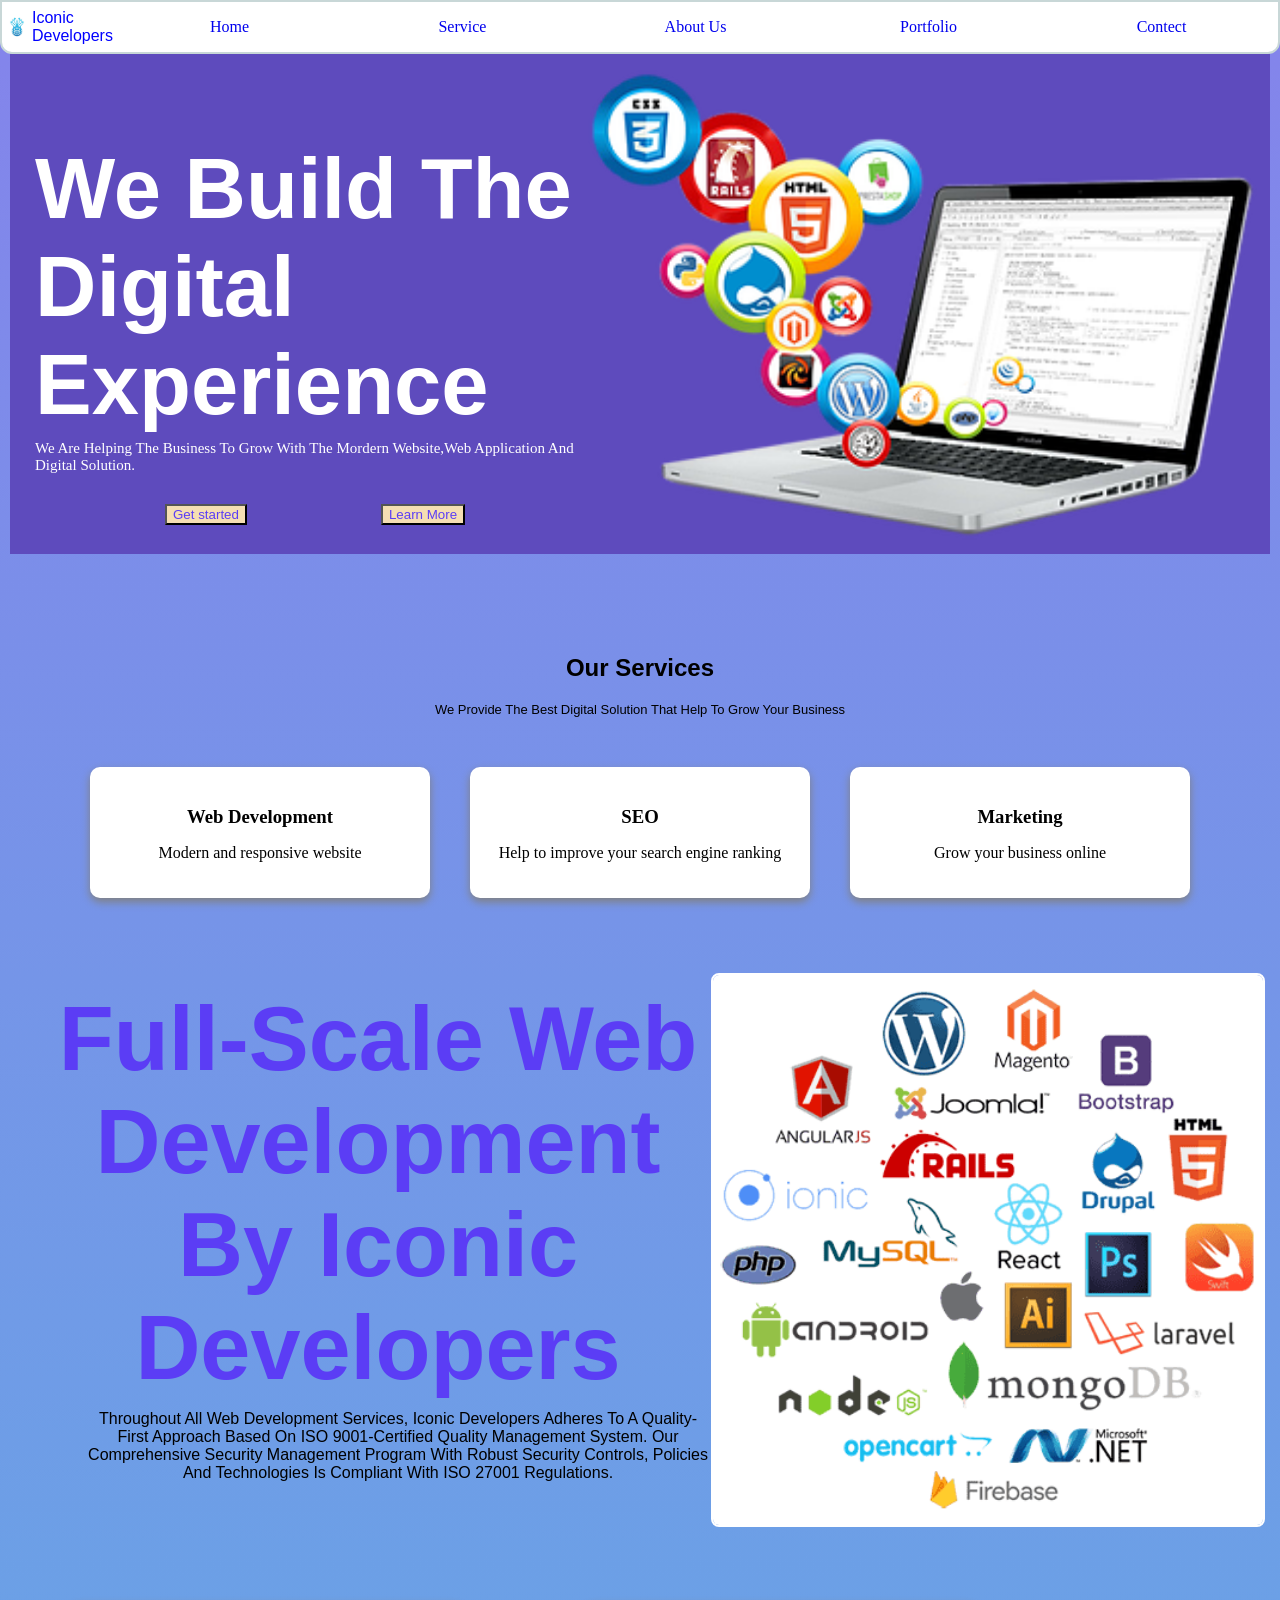
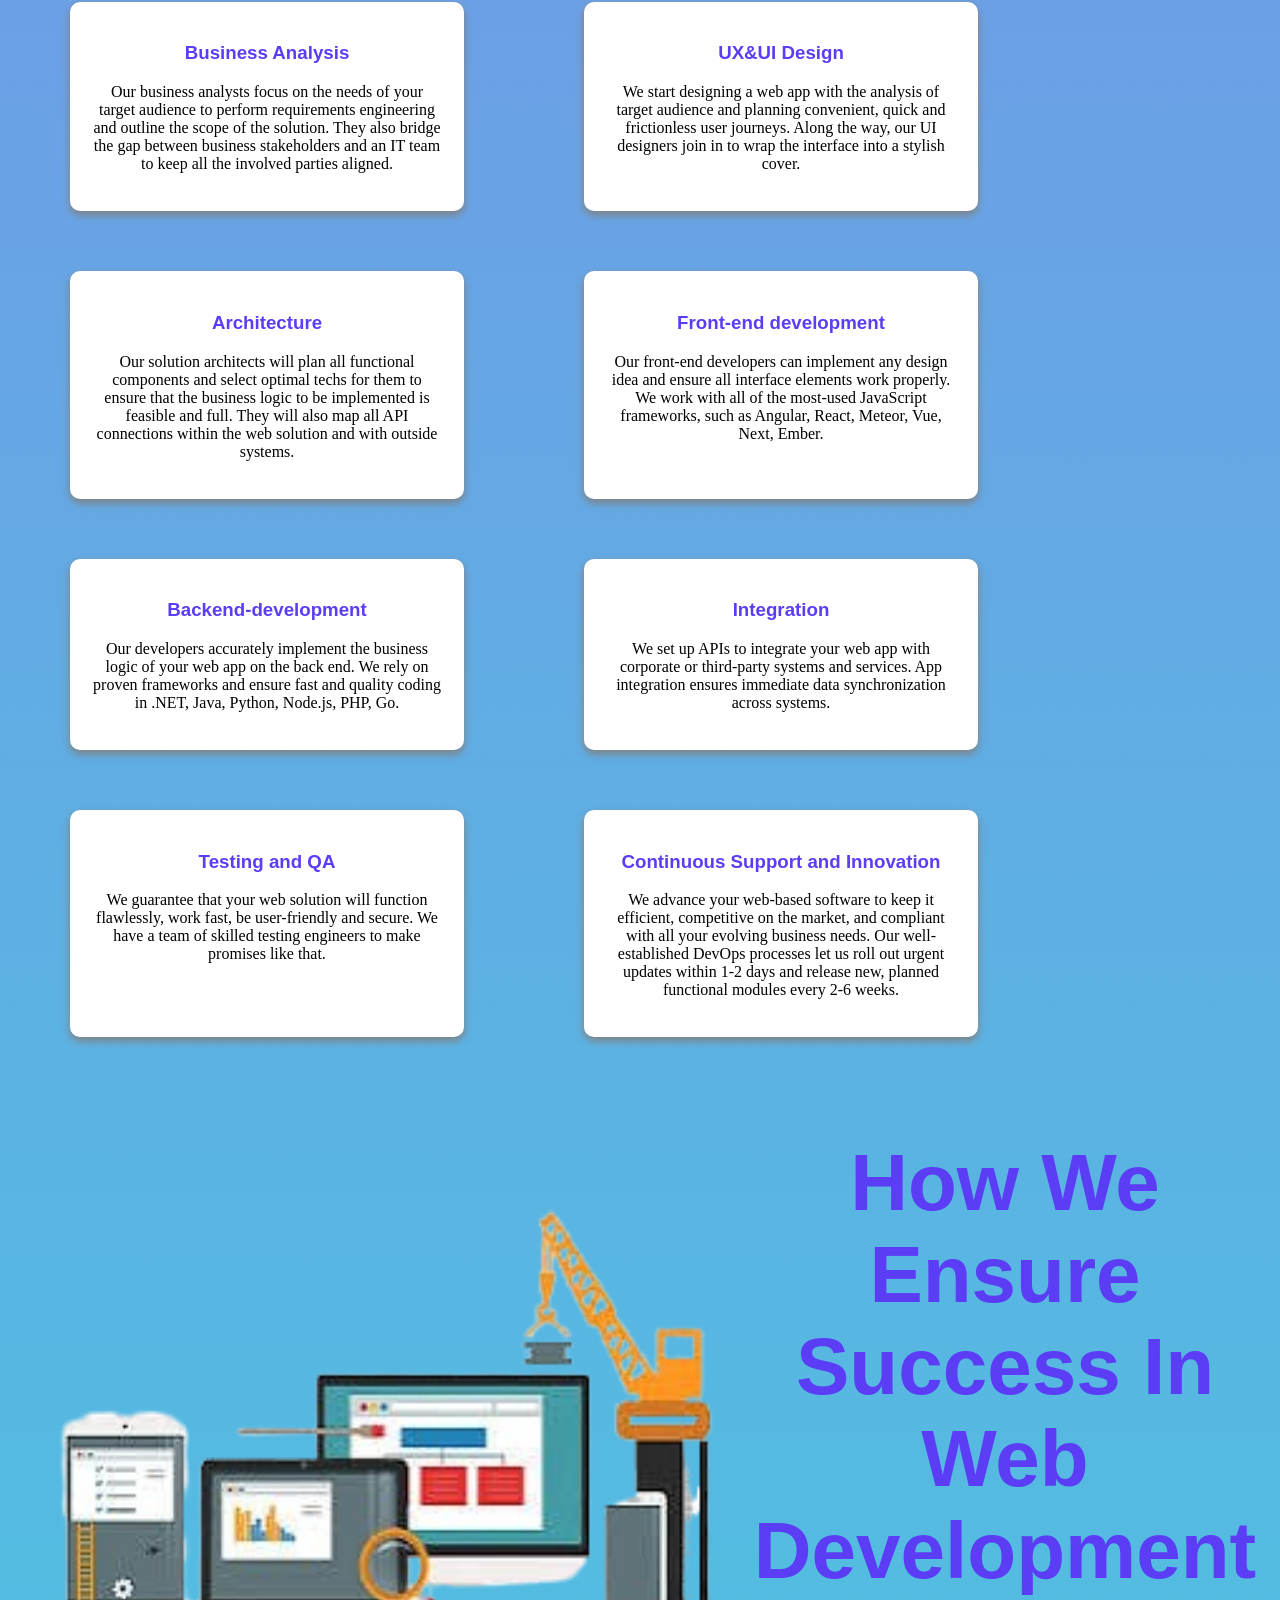
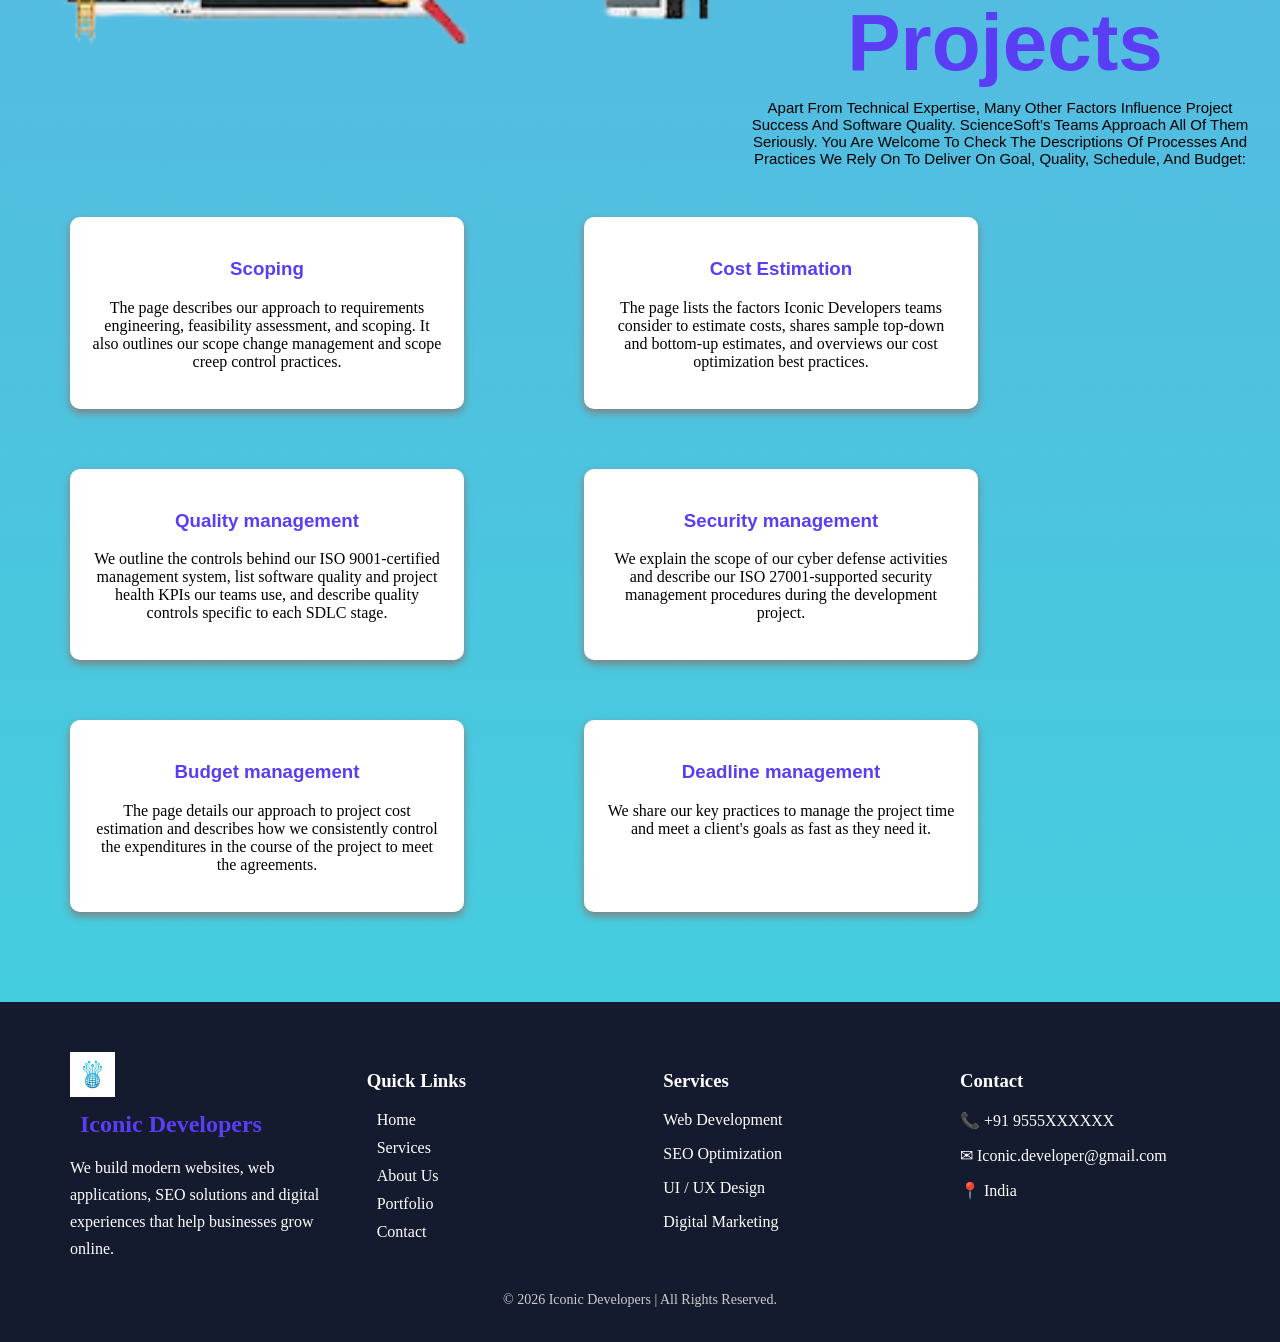
<file: index.html>
<!DOCTYPE html>
<html lang="en">
<head>
    <meta charset="UTF-8">
    <meta name="viewport" content="width=device-width, initial-scale=1.0">
    <title>Iconic developer</title>
    <link rel="stylesheet"href="style.css">
</head>
<body>
    <nav class="container">
        <div class="logo">
     <img src="web_logo.jpg" alt="Logo">
     <p>Iconic Developers</p>
     </div>   

       
        <div class="links">
            <a href="index.html"> Home</a>
            <div class="tooltip">
<h3>Welcome to Iconic Developers</h3>

At Iconic Developers, we specialize in creating modern, responsive, and high-performing websites that help businesses establish a strong online presence. Explore our services, discover our expertise, and learn how we transform ideas into powerful digital solutions.
            </div>
            </div>
            <div class="links">
            <a href="#service">Service</a>
             <div class="tooltip">
               <h4> Complete Digital Solutions for Your Business</h4>

We provide end-to-end web development services tailored to businesses of all sizes. Our expertise includes responsive website development, custom web applications, UI/UX design, SEO optimization, website maintenance, API integration, cloud deployment, and digital marketing solutions. Every project is built with performance, security, and scalability in mind.
                
            </div>
</div>
<div class="links">
            <a href="#">About Us</a>
             <div class="tooltip">
                <h2>Who We Are</h2>

Iconic Developers is a team of passionate web developers, designers, and digital experts dedicated to building innovative digital experiences. Our mission is to help startups, small businesses, and enterprises grow through modern technology, creative design, and reliable software solutions. We believe in quality, transparency, and long-term client relationships.
                
            </div>
            </div>
            <div class="links">
            <a href="#">Portfolio</a>
             <div class="tooltip">
               <h3> Our Recent Projects</h3>

Take a look at some of our successful projects and see how we've helped businesses across different industries achieve their digital goals. From business websites and e-commerce platforms to custom web applications, our portfolio demonstrates our commitment to quality, creativity, and client satisfaction.
                
            </div>
            </div>
            <div class="links">
            <A href="Contact.html">Contect</A>
             <div class="tooltip">
              <h4>  Let's Build Something Amazing Together</h4>

Have a project in mind? We'd love to hear from you. Contact our team for a free consultation, project discussion, or technical support. Whether you're starting a new business or upgrading an existing website, we're here to help you every step of the way.

<P>Email: Iconic.developer@gmail.com</P>
<p>Phone: 9555XXXXXX</p>
                
            </div>
        </div>
        

    </nav>
    <div class="Hero">
        <div class="content">
        <h1>We build the digital experience</h1>
        <P>we are helping the business to grow with the mordern website,web application and digital solution. </P>
        <button>Get started</button>
         <button type="Button ">Learn More</button>
        </div>
        <img src="type1.png">
    </div>
     <section id="service">
        <h2> Our Services </h2>
        <P>We provide the best digital solution that help to grow your business</P>
    </section>
    <section class="service_item">
        <div class="card">
        <h3> Web Development</h3>
        <p>Modern and responsive website</p>
        </div>
        <div class="card">
            <h3> SEO</h3>
            <P>Help to improve your search engine ranking</P>
        </div>
<div class="card">
    <H3>Marketing </H3>
    <P>Grow your business online</P>
</div>
</section >

<section class="provide">
    <div>
    <h3>Full-Scale Web Development by iconic developers</h3>
    <P>Throughout all web development services, iconic developers adheres to a quality-first approach based on ISO 9001-certified quality management system. Our comprehensive security management program with robust security controls, policies and technologies is compliant with ISO 27001 regulations. </P>
    </div>
    <img src="type5.png" alt="">

</section>
<section class="provide_items">
    <div class="provide_card">
        <h3>Business Analysis</h3>
        <p>Our business analysts focus on the needs of your target audience to perform requirements engineering and outline the scope of the solution. They also bridge the gap between business stakeholders and an IT team to keep all the involved parties aligned.</p>
    </div>
     <div class="provide_card">
        <h3>UX&UI Design</h3>
        <p>We start designing a web app with the analysis of target audience and planning convenient, quick and frictionless user journeys. Along the way, our UI designers join in to wrap the interface into a stylish cover.</p>
    </div>
     <div class="provide_card">
        <h3>Architecture</h3>
        <p>Our solution architects will plan all functional components and select optimal techs for them to ensure that the business logic to be implemented is feasible and full. They will also map all API connections within the web solution and with outside systems.</p>
    </div>
     <div class="provide_card">
        <h3>Front-end development</h3>
        <p>Our front-end developers can implement any design idea and ensure all interface elements work properly. We work with all of the most-used JavaScript frameworks, such as Angular, React, Meteor, Vue, Next, Ember.</p>
    </div>
     <div class="provide_card">
        <h3>Backend-development</h3>
        <p>Our developers accurately implement the business logic of your web app on the back end. We rely on proven frameworks and ensure fast and quality coding in .NET, Java, Python, Node.js, PHP, Go.</p>
    </div>
     <div class="provide_card">
        <h3>Integration</h3>
        <p>We set up APIs to integrate your web app with corporate or third-party systems and services. App integration ensures immediate data synchronization across systems.</p>
    </div>
     <div class="provide_card">
        <h3>Testing and QA</h3>
        <p>We guarantee that your web solution will function flawlessly, work fast, be user-friendly and secure. We have a team of skilled testing engineers to make promises like that.</p>
    </div>
    <div class="provide_card">
        <h3>Continuous Support and Innovation</h3>
        <p>We advance your web-based software to keep it efficient, competitive on the market, and compliant with all your evolving business needs. Our well-established DevOps processes let us roll out urgent updates within 1-2 days and release new, planned functional modules every 2-6 weeks.</p>
    </div>
</section>

<section class="route">
     <img src="type2-removebg-preview.png">
    <div>
    <h3>How We Ensure Success in Web Development Projects </h3>
    <P>Apart from technical expertise, many other factors influence project success and software quality. ScienceSoft’s teams approach all of them seriously. You are welcome to check the descriptions of processes and practices we rely on to deliver on goal, quality, schedule, and budget:</P>
    </div>

</section>
<section class="route_items">
    <div class="route_card">
        <h3>Scoping</h3>
        <p>The page describes our approach to requirements engineering, feasibility assessment, and scoping. It also outlines our scope change management and scope creep control practices.</p>
    </div>
     <div class="route_card">
        <h3>Cost Estimation</h3>
        <p>The page lists the factors Iconic Developers teams consider to estimate costs, shares sample top-down and bottom-up estimates, and overviews our cost optimization best practices.</p>
    </div>
     <div class="route_card">
        <h3>Quality management</h3>
        <p>We outline the controls behind our ISO 9001-certified management system, list software quality and project health KPIs our teams use, and describe quality controls specific to each SDLC stage.</p>
    </div>
     <div class="route_card">
        <h3>Security management</h3>
        <p>We explain the scope of our cyber defense activities and describe our ISO 27001-supported security management procedures during the development project.</p>
    </div>
     <div class="route_card">
        <h3>Budget management</h3>
        <p>The page details our approach to project cost estimation and describes how we consistently control the expenditures in the course of the project to meet the agreements.</p>
    </div>
     <div class="route_card">
        <h3>Deadline management</h3>
        <p>We share our key practices to manage the project time and meet a client's goals as fast as they need it.</p>
    </div>
</section>
   
   
    <footer class="footer">

    <div class="footer_container">

        <div class="footer_logo">

            <img src="web_logo.jpg" alt="Logo">

            <h2>Iconic Developers</h2>

            <p>
                We build modern websites, web applications,
                SEO solutions and digital experiences that help
                businesses grow online.
            </p>

        </div>

        <div class="footer_links">

            <h3>Quick Links</h3>

            <a href="#">Home</a>
            <a href="#">Services</a>
            <a href="#">About Us</a>
            <a href="#">Portfolio</a>
            <a href="Contact.html">Contact</a>

        </div>

        <div class="footer_service">

            <h3>Services</h3>

            <p>Web Development</p>
            <p>SEO Optimization</p>
            <p>UI / UX Design</p>
            <p>Digital Marketing</p>

        </div>

        <div class="footer_contact">

            <h3>Contact</h3>

            <p>📞 +91 9555XXXXXX</p>

            <p>✉ Iconic.developer@gmail.com</p>

            <p>📍 India</p>

        </div>

    </div>


    <div class="copyright">

        <p>&copy; 2026 Iconic Developers | All Rights Reserved.</p>

    </div>

</footer>
</body>
</html>
</file>
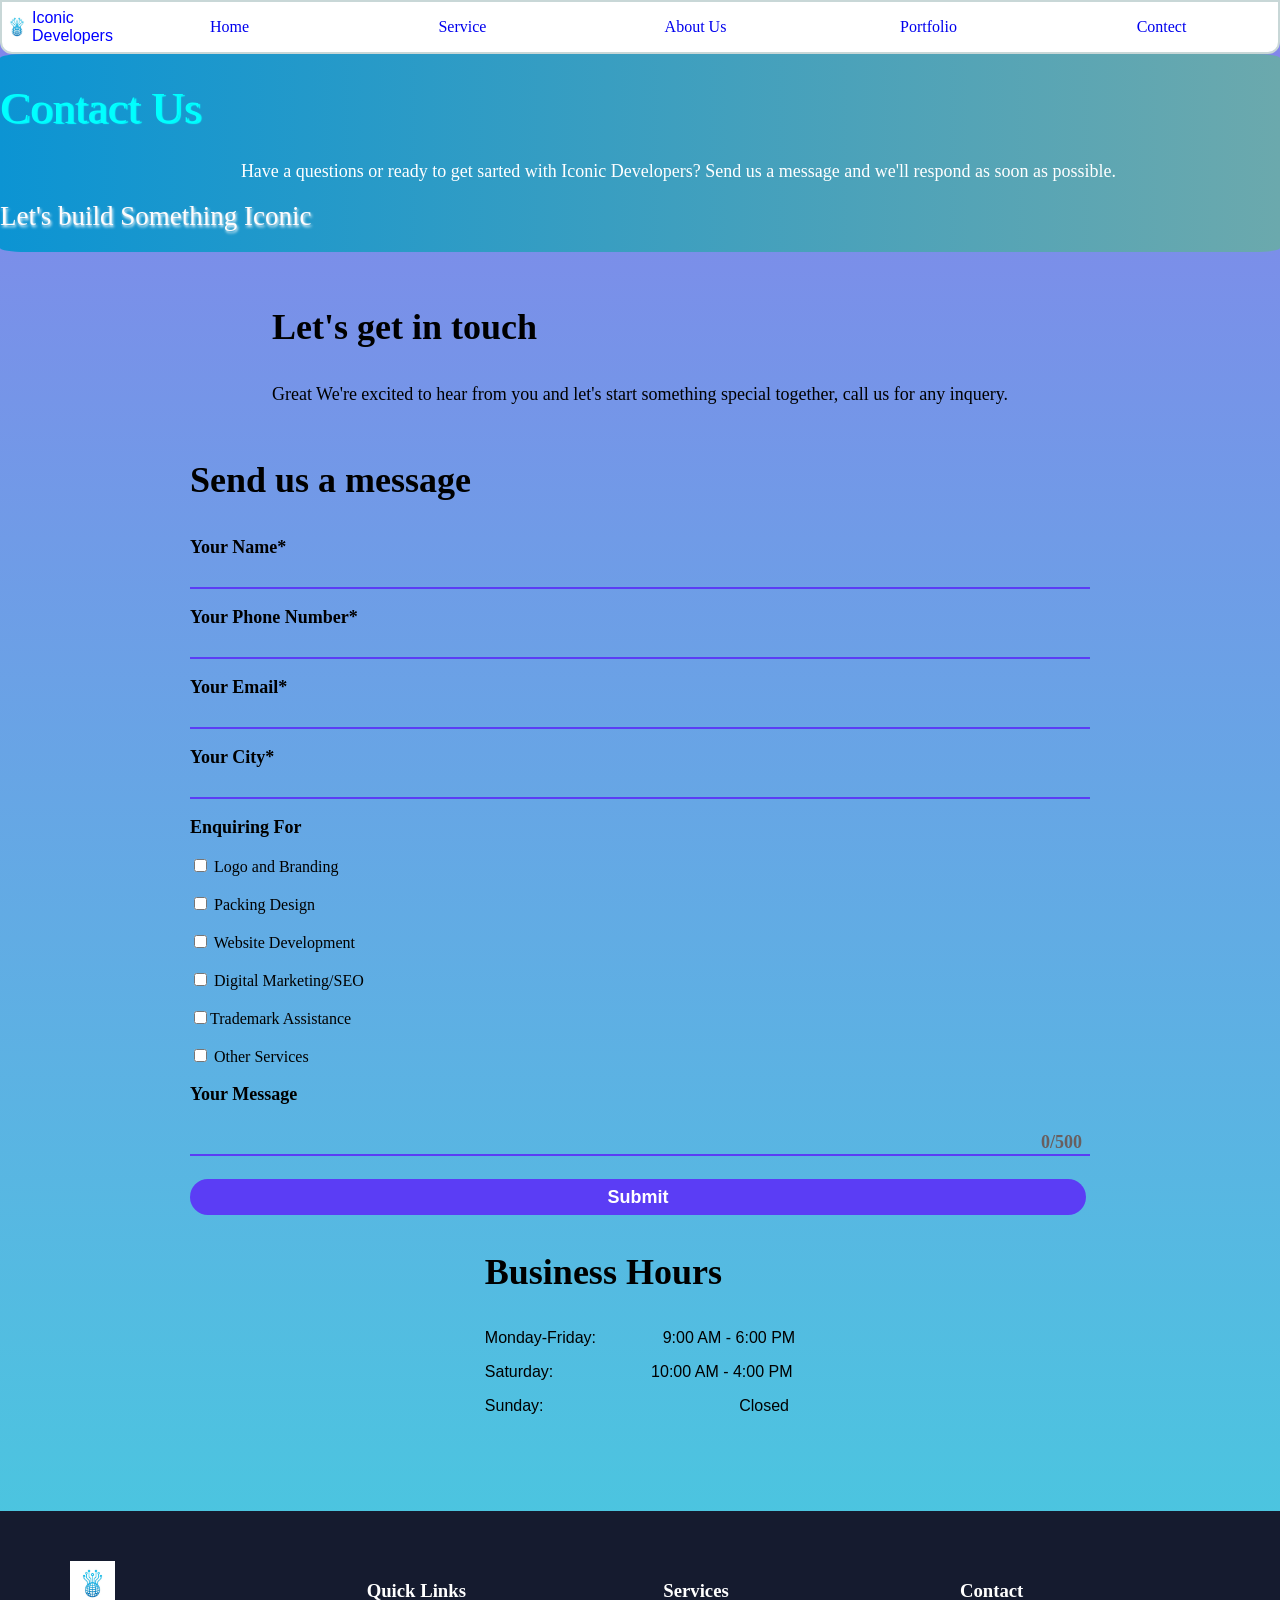
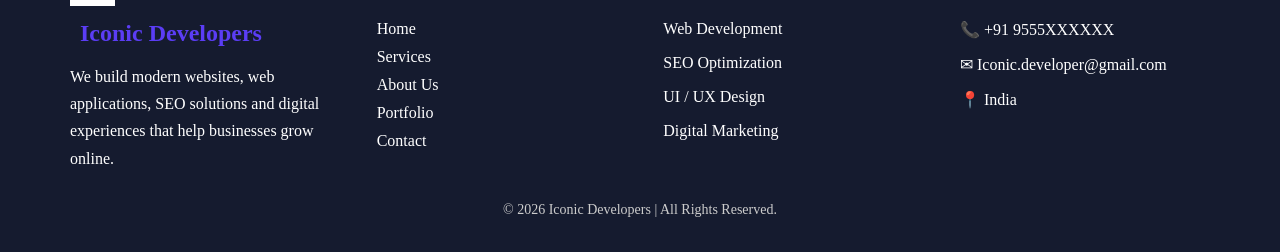
<file: Iconic_Frontend/Contact.html>
<!DOCTYPE html>
<html lang="en">
<head>
    <meta charset="UTF-8">
    <meta name="viewport" content="width=device-width, initial-scale=1.0">
    <title>Contact</title>
    <link rel="stylesheet"href="style.css">
</head>
<body>
    <nav class="container">
        <div class="logo">
     <img src="web_logo.jpg" alt="Logo">
     <p>Iconic Developers</p>
     </div>   

       
        <div class="links">
            <a href="index.html"> Home</a>
            <div class="tooltip">
<h3>Welcome to Iconic Developers</h3>

At Iconic Developers, we specialize in creating modern, responsive, and high-performing websites that help businesses establish a strong online presence. Explore our services, discover our expertise, and learn how we transform ideas into powerful digital solutions.
            </div>
            </div>
            <div class="links">
            <a href="#">Service</a>
             <div class="tooltip">
               <h4> Complete Digital Solutions for Your Business</h4>

We provide end-to-end web development services tailored to businesses of all sizes. Our expertise includes responsive website development, custom web applications, UI/UX design, SEO optimization, website maintenance, API integration, cloud deployment, and digital marketing solutions. Every project is built with performance, security, and scalability in mind.
                
            </div>
</div>
<div class="links">
            <a href="#">About Us</a>
             <div class="tooltip">
                <h2>Who We Are</h2>

Iconic Developers is a team of passionate web developers, designers, and digital experts dedicated to building innovative digital experiences. Our mission is to help startups, small businesses, and enterprises grow through modern technology, creative design, and reliable software solutions. We believe in quality, transparency, and long-term client relationships.
                
            </div>
            </div>
            <div class="links">
            <a href="#">Portfolio</a>
             <div class="tooltip">
               <h3> Our Recent Projects</h3>

Take a look at some of our successful projects and see how we've helped businesses across different industries achieve their digital goals. From business websites and e-commerce platforms to custom web applications, our portfolio demonstrates our commitment to quality, creativity, and client satisfaction.
                
            </div>
            </div>
            <div class="links">
            <A href="Contact.html">Contect</A>
             <div class="tooltip">
              <h4>  Let's Build Something Amazing Together</h4>

Have a project in mind? We'd love to hear from you. Contact our team for a free consultation, project discussion, or technical support. Whether you're starting a new business or upgrading an existing website, we're here to help you every step of the way.

<P>Email: Iconic.developer@gmail.com</P>
<p>Phone: 9555XXXXXX</p>
            
            </div>
        </div>
        

    </nav>
    <div class="cont">
          
               <p class="cont1">Contact Us</p>
               <p class="cont2">Have a questions or ready to get sarted with Iconic Developers? Send us a message and we'll respond as soon as possible.</p>
               <p class="cont3">Let's build Something Iconic</p>
          <!-- </div> -->
            
    </div><br>

    <!-- for company contact  -->
    <div class="Contact_part">

     <div class="Company_detail">
          <p class="Contact_heading">Let's get in touch</p>
          <p style="font-size: 2vh; position: relative;  text-align: center;"> Great We're excited to hear from you and let's start something special together, call us for any inquery.</p>

     </div>
     

     <div class="form">
          
        <form class="cont_form" id="contact_form">
        <p class="Contact_heading">Send us a message</p>
        <label for="name" class="label">Your Name*</label><br>
        <input type="text" name="client_name" class="input" id="name" pattern="^[A-Za-z ]+$"  required ><br><br>
        <label for="phone_number" class="label">Your Phone Number*</label><br>
        <input type="tel" name="client_number" class="input" id="phone_number" pattern="[0-9]{10}" required ><br><br>
        <label for="email" class="label">Your Email*</label><br>
        <input type="email" name="client_email" class="input" id="email" pattern="^[A-Za-z0-9._%+-#$&*]+@[A-Za-z0-9.-]+\.[A-Za-z]{2,}$" required><br><br>
        <label for="city" class="label">Your City*</label><br>
        <input type="text" name="client_city" class="input" id="city" pattern="^[A-Za-z ]+$" required><br><br>
        <label for="enquiry" class="label">Enquiring For</label><br><br>
        <label for="1">
             <input type="checkbox" name="enquiry" value="Logo and Branding" id="1"> Logo and Branding
        </label><br><br>

        <label for="2">
             <input type="checkbox" name="enquiry" value="Packing Design" id="2"> Packing Design
        </label><br><br>

        <label for="3">
             <input type="checkbox" name="enquiry" value="Website Development" id="3"> Website Development
        </label><br><br>

        <label for="4">
             <input type="checkbox" name="enquiry" value="Digital Marketing" id="4"> Digital Marketing/SEO
        </label><br><br>

        <label for="5">
             <input type="checkbox" name="enquiry" value="Trademark Assistance" id="5">Trademark Assistance
        </label><br><br>

        <label for="other_services">
             <input type="checkbox" name="enquiry" value="Other Services" id="other_services"> Other Services
        </label><br><br>
        
        <div id="otherService_panel" style="display: none;">
            <label for="otherService_input" class="label">Enter you wants Service</label><br>
        <input type="text" name="other_service" class="input" id="otherService_input"><br><br>
        </div>
        
        
        <div class="label">
            <label for="textarea">Your Message</label><br>
            <textarea id="textarea" class="input" maxlength="500" style="resize: none;" ></textarea>
            <span id="textarea_maxLength"><span id="count">0</span>/500</span>
        </div><br>
        <button type="submit" class="submit" id="submit">Submit</button><br>
    </form>
    </div>

    <div class="Business_hour">
          <p class="Contact_heading">Business Hours</p>
          <pre style="font-family:'Lucida Sans', 'Lucida Sans Regular', 'Lucida Grande', 'Lucida Sans Unicode', Geneva, Verdana, sans-serif; ">Monday-Friday:               9:00 AM - 6:00 PM</pre>
          <pre style="font-family:'Lucida Sans', 'Lucida Sans Regular', 'Lucida Grande', 'Lucida Sans Unicode', Geneva, Verdana, sans-serif; ">Saturday:                      10:00 AM - 4:00 PM</pre>
          <pre style="font-family:'Lucida Sans', 'Lucida Sans Regular', 'Lucida Grande', 'Lucida Sans Unicode', Geneva, Verdana, sans-serif; ">Sunday:                                            Closed</pre>
     </div>
    
    </div>

    <!-- footer -->
        <footer class="footer">

    <div class="footer_container">

        <div class="footer_logo">

            <img src="web_logo.jpg" alt="Logo">

            <h2>Iconic Developers</h2>

            <p>
                We build modern websites, web applications,
                SEO solutions and digital experiences that help
                businesses grow online.
            </p>

        </div>

        <div class="footer_links">

            <h3>Quick Links</h3>

            <a href="#">Home</a>
            <a href="#">Services</a>
            <a href="#">About Us</a>
            <a href="#">Portfolio</a>
            <a href="Contact.html">Contact</a>

        </div>

        <div class="footer_service">

            <h3>Services</h3>

            <p>Web Development</p>
            <p>SEO Optimization</p>
            <p>UI / UX Design</p>
            <p>Digital Marketing</p>

        </div>

        <div class="footer_contact">

            <h3>Contact</h3>

            <p>📞 +91 9555XXXXXX</p>

            <p>✉ Iconic.developer@gmail.com</p>

            <p>📍 India</p>

        </div>

    </div>


    <div class="copyright">

        <p>&copy; 2026 Iconic Developers | All Rights Reserved.</p>

    </div>

</footer>
    
        
<script src="script.js"></script>
</body>
</html>
</file>
<file: style.css>
body{
    margin:0;
    padding:0;
    background-color:whitesmoke;
    
    background: linear-gradient(180deg, rgb(132, 132, 235),rgb(63, 211, 221));
}
html{
    scroll-behavior: smooth;
}
.logo{
    display:flex;
    align-items: center;
    font-family:'Gill Sans', 'Gill Sans MT', Calibri, 'Trebuchet MS', sans-serif;
    color:blue;
}

.logo img{
    width: 30px;
}
.container{
    background-color: white;
    height: 50px;
    display:flex;
    align-items: center;
    position: sticky;
    top:0;
    z-index: 1000;
    border-width: 2px;
    border-style:solid;
    border-bottom-left-radius: 12px;
     border-bottom-right-radius: 12px;
border-color:rgb(200, 215, 215);

}

.links{
    display:flex;
    justify-content:space-around;
    align-items: end;
    width:100%; 
    margin:20px; 
}
 a{
    text-decoration: none;
    font-family:'Times New Roman', Times, serif;

} 
.links p{
    display: inline-block;
    text-align: left;
    margin-right: 100px;
}
.tooltip{
    position:absolute;
    opacity: 0;
    visibility: hidden;
    background-color:#705adf;
    color:#E8DEFF;
    width: 350px;
    height: auto; 
    margin:5px;
    padding: 5px;
    border:3px solid #5B3DF5;
    border-radius: 10px;
    font-family: Arial, Helvetica, sans-serif;
    overflow: hidden;
    line-height: 1.5;
    top:120%;
   
     transform: translatex(-15%);
}
.links:hover .tooltip{
    opacity: 1;
    visibility: visible;
    cursor: pointer;
    transition: 0.5s;
}
.links:hover{
    text-decoration: underline;
    font-weight: bolder;
    transform: translatey(5px);
}

.Hero{
display:flex;
justify-content: space-between;
align-items:center;
padding: 0px 5px 0px 25px ;
text-transform: capitalize;
margin: 0px 10px 10px 10px;
    background-color:#5e4bbd;
    color:white;

 
    
}
.Hero h1{
    font-size: 85px;
    text-transform: capitalize;
    color:white;


font-family: 'Lucida Sans', 'Lucida Sans Regular', 'Lucida Grande', 'Lucida Sans Unicode', Geneva, Verdana, sans-serif;
}
.content p{
    align-items: center;
    line-height:normal;
    margin: -50px 0px 0px 0px;
font-size: 15px;
font-family:Georgia, 'Times New Roman', Times, serif;

}
.Hero img{
    border:0px solid black;
    border-radius: 10px;
    height: 500px;
    width: 800px;
}

.Hero button{
    color:#5B3DF5;
    font-family: 'Franklin Gothic Medium', 'Arial Narrow', Arial, sans-serif;
    background-color:wheat;
    margin: 30px 0px 0px 130px;
}
 .Hero button:hover{
background-color: darkblue;
color:white;
transform: translatey(-5px);
 }
 #service{
    scroll-margin-top: 18vh;
 }
#service h2{
    text-transform: capitalize;
    text-align: center;
    font-family:Arial, Helvetica, sans-serif;
    margin-top: 100px;

}
#service p{
    text-transform: capitalize;
    text-align: center;
    font-size:small;
    font-family:Arial, Helvetica, sans-serif
}
.service_item{
    display: flex;
    gap: 40px;
    justify-content: center;
    margin-top: 50px;
}

.card{
    width: 300px;
    padding: 20px;
    background-color: white;
    border-radius: 10px;
    text-align: center;
    box-shadow: 0px 4px 8px gray;
     
}

.card h3{
    margin-bottom: 10px;
}

.card:hover{
    transform: translateY(-5px);
    cursor: pointer;
}
.provide{
    display: flex;
    justify-content: space-between;
    align-items: center;
    padding: 0px 5px 0px 25px ;
text-transform: capitalize;
margin: 40px 10px 10px 10px;
}
.provide img{
    width: 700px;
    height: 550px;
    border: 2px solid white;
    border-radius: 8px;
}
.provide h3{
    text-align: center;
    font-family: 'Gill Sans', 'Gill Sans MT', Calibri, 'Trebuchet MS', sans-serif;
    font-size:90px;
    margin: 50px 0px 0px 10px;
    text-transform: capitalize;
    color:#5B3DF5;
   
}
.provide p{
    text-transform: capitalize;
    font-family:'Segoe UI', Tahoma, Geneva, Verdana, sans-serif;
    margin:10px 0px 80px 50px;
    font: size 15px;;
    text-align: center;
}
.provide_items{
    display: flex;
    align-items: center;
    gap: 40px;
    margin-top: 30px;
     align-items: stretch; 
    flex-wrap: wrap;
}
.provide_card h3{
    color:#5B3DF5;
    font-family: 'Segoe UI', Tahoma, Geneva, Verdana, sans-serif;
    font-weight: bold;
}
.provide_card{
    width: 350px;
    padding:20px;
    margin:10px 10px 10px 70px;
    border: 2px solid white;
    border-radius: 10px;
    background-color: #fff;
    text-align: center;
    box-shadow: 0 4px 8px gray;
    background-color:white;
    color:black;
}
.provide_card:hover{
     transform: translateY(-5px); 
    cursor: pointer;
    transition: 0.5s;
    transform: scale(1.2);
}
.route{
    display:flex;
    justify-content: space-between;
    align-items: center;
    padding: 0px 5px 0px 25px ;
text-transform: capitalize;
margin: 40px 10px 10px 10px;
}
.route img{
    width: 700px;
    height: 500px;
}
.route h3{
font-family: 'Gill Sans', 'Gill Sans MT', Calibri, 'Trebuchet MS', sans-serif;
color:#5B3DF5;
font-size:80px;
text-transform: capitalize;
margin: 50px 0px 0px 10px;
text-align: center;
}
.route p{

    font-size:15px;
    font-family:'Segoe UI', Tahoma, Geneva, Verdana, sans-serif;
    text-transform: capitalize;
    margin:10px;
    text-align: center;
}
.route_items{
    display: flex;
    align-items: center;
    gap: 40px;
    margin-top: 30px;
    flex-wrap:wrap;
    align-items: stretch;
    overflow: visible;
}
.route_card h3{
    color:#5B3DF5;
    font-family: 'Segoe UI', Tahoma, Geneva, Verdana, sans-serif;
    font-weight: bolder;
}
.route_card{
    width: 350px;
    padding:20px;
    margin:10px 10px 10px 70px;
    border: 2px solid white;
    border-radius: 10px;
    background-color: #fff;
    text-align: center;
    box-shadow: 0 4px 8px gray;
    background-color:white;
    color:black;
}
.route_card:hover{
    transform: translatey(-5px);
    cursor: pointer;
    transition: 0.5s;
    transform: scale(1.2);
}


.footer{

    background:#151B2F;

    color:white;

    margin-top:80px;

    padding:50px 70px 20px;
}

.footer_container{

    display:flex;

    justify-content:space-between;

      flex-wrap:wrap;  

    gap:40px;
}

.footer_container div{

    width:250px;
}

.footer_logo img{

    width:45px;
}

.footer_logo h2{

    color:#5B3DF5;

    margin:10px ;
}

.footer_logo p{

    line-height:1.7;
}

.footer_links a{

    display:block;

    color:white;

    text-decoration:none;

    margin:10px ;

    transition:.3s;
}

.footer_links a:hover{

    color:#5B3DF5;

    padding-left:8px;
}
.copyright{

    text-align:center;

    font-size:14px;

    color:#cccccc;
}

/* CSS for Contact us  */

@keyframes input_line{
    from{
        width: 0%;
        border-bottom-color: aqua;
        
    }
    to{
        width: 100%;
        border-bottom-color: aqua;
    }
     
}
.cont{
     
     background: linear-gradient(to right, rgb(12, 148, 211),rgb(107, 169, 173));
     width: 100%;
     border-radius: 2%;
     justify-items: center;
     align-content:center;
     color: aqua;
     position: relative;
     line-height: 2vh;
     
}

.cont1{
        
        text-shadow: 2px 1px 1px aqua;
        padding: 0px;
        font-size:5vh;
        font-family:'Franklin Gothic Medium', 'Arial Narrow', Arial, sans-serif 'Courier New', Courier, monospace;
}
.cont3{
        position: relative;
        font-size: 3vh;
        color: rgb(255, 252, 252);
        text-shadow: 1px 2px 3px white;
        
      
}
.cont2{
    font-size: 2vh;
    color: rgb(255,255,255);
    position: relative;
    left: 3vw;
    text-align: center;
    
}

.Contact_part{
    display: flex;
    flex-direction: column;
    align-items: center;
}


.Contact_heading{
    color: black;
    font-size: 4vh;
    font-weight: bold;
    justify-self: center;
}

.input{
    outline: none;
    border: none;
    border-bottom: 2px solid  #5B3DF5;
    width: 70vw;
    height: 3vh;
    background: transparent;
    color:black;
    font-size: 1.5vh;
}
.input:focus{
    
    animation: input_line 1s  forwards;
   
}

#textarea{
    border: none;
    border-bottom: 2px solid #5B3DF5 ;
    outline: none;
    background:transparent;
    width: 70vw;
    height: 5vh;
    
}
#textarea:focus{
    animation: input_line 1s forwards;
}

.label {
    font-size: 2vh;
    font-weight: bold;
    position: relative;
}

#textarea_maxLength{
   position: absolute;
    right: 8px;
    bottom: 8px; 
    pointer-events:all;
    color: rgb(105,95,95);

}



.submit{
    color: white;
    font-weight: bold;
    font-size: 2vh;
    font-family:'Franklin Gothic Medium', 'Arial Narrow', Arial, sans-serif;
    width: 70vw;
    height: 4vh;
    border: none;
    border-radius: 20px;
    
    background-color: #5B3DF5;
    
}
.submit:hover{
    cursor: pointer;
}




.quality{
    grid-column-start: 1;
    grid-column-end: 3;
    justify-self: center;
    display: grid;
    grid-template-rows: repeat(2,minmax(100px,auto));
}
.quality ul{
    display: grid;
    grid-template-columns: repeat(2,minmax(100px,auto));
    row-gap: 5vh;
    column-gap: 50vh;
    list-style:square;
    font-style: bold;
    font-size: 2.5vh;
}
.quality p{
    justify-self: center;
}









@media screen and (max-width:1024px){



.container{
    flex-wrap:wrap;
    height:auto;
    justify-content:center;
    padding:10px;
}

.logo{
width:100%;
    justify-content:center;
    margin-bottom:10px;
}

.logo p{
    font-size:20px;
}

.links{
    width:auto;
    margin:10px;
    justify-content:center;
    gap:18px;
    
}

.links a{
    font-size:15px;
}
.links:hover .tooltip{
    visibility: hidden;
   
}
.links:hover{
    text-decoration: none;
     font-weight: bold;
    transform: translatey(0px);
}
.links:hover a{
    color:red;
}


.Hero{
    flex-direction:column;
    text-align:center;
    padding:30px 20px;
}

.Hero h1{
    font-size:45px;
    line-height:1.2;
}

.content p{
    margin:20px ;
    font-size:16px;
}

.Hero img{
    width:100%;
    max-width:500px;
    height:auto;
    margin-top:30px;
}

.Hero button{
    margin:15px 8px;
}


.service_item{
    flex-direction:column;
    align-items:center;
}

.card{
    width:85%;
}


.provide{
    flex-direction:column;
    text-align:center;
}

.provide img{
    width:100%;

    height:auto;
}

.provide h3{
    font-size:45px;
}

.provide p{
    margin:20px;
}

.provide_items{
    justify-content:center;
}

.provide_card{
    width:85%;
    margin:15px;
}
.provide_card:hover{
    transform: scale(1.1);
}



.route{
    flex-direction:column;
    text-align:center;
}

.route img{
    width:100%;
    height:auto;
}

.route h3{
    font-size:45px;
}

.route_items{
    justify-content:center;
}

.route_card{
    width:85%;
    margin:15px ;
}


.footer{
    padding:40px 20px;
}

.footer_container{
    flex-direction:column;
    align-items:center;
    text-align:center;
}
}
</file>
<file: Iconic_Frontend/style.css>
body{
    margin:0;
    padding:0;
    background-color:whitesmoke;
    
    background: linear-gradient(180deg, rgb(132, 132, 235),rgb(63, 211, 221));
}
html{
    scroll-behavior: smooth;
}
.logo{
    display:flex;
    align-items: center;
    font-family:'Gill Sans', 'Gill Sans MT', Calibri, 'Trebuchet MS', sans-serif;
    color:blue;
}

.logo img{
    width: 30px;
}
.container{
    background-color: white;
    height: 50px;
    display:flex;
    align-items: center;
    position: sticky;
    top:0;
    z-index: 1000;
    border-width: 2px;
    border-style:solid;
    border-bottom-left-radius: 12px;
     border-bottom-right-radius: 12px;
border-color:rgb(200, 215, 215);

}

.links{
    display:flex;
    justify-content:space-around;
    align-items: end;
    width:100%; 
    margin:20px; 
}
 a{
    text-decoration: none;
    font-family:'Times New Roman', Times, serif;

} 
.links p{
    display: inline-block;
    text-align: left;
    margin-right: 100px;
}
.tooltip{
    position:absolute;
    opacity: 0;
    visibility: hidden;
    background-color:#705adf;
    color:#E8DEFF;
    width: 350px;
    height: auto; 
    margin:5px;
    padding: 5px;
    border:3px solid #5B3DF5;
    border-radius: 10px;
    font-family: Arial, Helvetica, sans-serif;
    overflow: hidden;
    line-height: 1.5;
    top:120%;
   
     transform: translatex(-15%);
}
.links:hover .tooltip{
    opacity: 1;
    visibility: visible;
    cursor: pointer;
    transition: 0.5s;
}
.links:hover{
    text-decoration: underline;
    font-weight: bolder;
    transform: translatey(5px);
}

.Hero{
display:flex;
justify-content: space-between;
align-items:center;
padding: 0px 5px 0px 25px ;
text-transform: capitalize;
margin: 0px 10px 10px 10px;
    background-color:#5e4bbd;
    color:white;

 
    
}
.Hero h1{
    font-size: 85px;
    text-transform: capitalize;
    color:white;


font-family: 'Lucida Sans', 'Lucida Sans Regular', 'Lucida Grande', 'Lucida Sans Unicode', Geneva, Verdana, sans-serif;
}
.content p{
    align-items: center;
    line-height:normal;
    margin: -50px 0px 0px 0px;
font-size: 15px;
font-family:Georgia, 'Times New Roman', Times, serif;

}
.Hero img{
    border:0px solid black;
    border-radius: 10px;
    height: 500px;
    width: 800px;
}

.Hero button{
    color:#5B3DF5;
    font-family: 'Franklin Gothic Medium', 'Arial Narrow', Arial, sans-serif;
    background-color:wheat;
    margin: 30px 0px 0px 130px;
}
 .Hero button:hover{
background-color: darkblue;
color:white;
transform: translatey(-5px);
 }
 #service{
    scroll-margin-top: 18vh;
 }
#service h2{
    text-transform: capitalize;
    text-align: center;
    font-family:Arial, Helvetica, sans-serif;
    margin-top: 100px;

}
#service p{
    text-transform: capitalize;
    text-align: center;
    font-size:small;
    font-family:Arial, Helvetica, sans-serif
}
.service_item{
    display: flex;
    gap: 40px;
    justify-content: center;
    margin-top: 50px;
}

.card{
    width: 300px;
    padding: 20px;
    background-color: white;
    border-radius: 10px;
    text-align: center;
    box-shadow: 0px 4px 8px gray;
     
}

.card h3{
    margin-bottom: 10px;
}

.card:hover{
    transform: translateY(-5px);
    cursor: pointer;
}
.provide{
    display: flex;
    justify-content: space-between;
    align-items: center;
    padding: 0px 5px 0px 25px ;
text-transform: capitalize;
margin: 40px 10px 10px 10px;
}
.provide img{
    width: 700px;
    height: 550px;
    border: 2px solid white;
    border-radius: 8px;
}
.provide h3{
    text-align: center;
    font-family: 'Gill Sans', 'Gill Sans MT', Calibri, 'Trebuchet MS', sans-serif;
    font-size:90px;
    margin: 50px 0px 0px 10px;
    text-transform: capitalize;
    color:#5B3DF5;
   
}
.provide p{
    text-transform: capitalize;
    font-family:'Segoe UI', Tahoma, Geneva, Verdana, sans-serif;
    margin:10px 0px 80px 50px;
    font: size 15px;;
    text-align: center;
}
.provide_items{
    display: flex;
    align-items: center;
    gap: 40px;
    margin-top: 30px;
     align-items: stretch; 
    flex-wrap: wrap;
}
.provide_card h3{
    color:#5B3DF5;
    font-family: 'Segoe UI', Tahoma, Geneva, Verdana, sans-serif;
    font-weight: bold;
}
.provide_card{
    width: 350px;
    padding:20px;
    margin:10px 10px 10px 70px;
    border: 2px solid white;
    border-radius: 10px;
    background-color: #fff;
    text-align: center;
    box-shadow: 0 4px 8px gray;
    background-color:white;
    color:black;
}
.provide_card:hover{
     transform: translateY(-5px); 
    cursor: pointer;
    transition: 0.5s;
    transform: scale(1.2);
}
.route{
    display:flex;
    justify-content: space-between;
    align-items: center;
    padding: 0px 5px 0px 25px ;
text-transform: capitalize;
margin: 40px 10px 10px 10px;
}
.route img{
    width: 700px;
    height: 500px;
}
.route h3{
font-family: 'Gill Sans', 'Gill Sans MT', Calibri, 'Trebuchet MS', sans-serif;
color:#5B3DF5;
font-size:80px;
text-transform: capitalize;
margin: 50px 0px 0px 10px;
text-align: center;
}
.route p{

    font-size:15px;
    font-family:'Segoe UI', Tahoma, Geneva, Verdana, sans-serif;
    text-transform: capitalize;
    margin:10px;
    text-align: center;
}
.route_items{
    display: flex;
    align-items: center;
    gap: 40px;
    margin-top: 30px;
    flex-wrap:wrap;
    align-items: stretch;
    overflow: visible;
}
.route_card h3{
    color:#5B3DF5;
    font-family: 'Segoe UI', Tahoma, Geneva, Verdana, sans-serif;
    font-weight: bolder;
}
.route_card{
    width: 350px;
    padding:20px;
    margin:10px 10px 10px 70px;
    border: 2px solid white;
    border-radius: 10px;
    background-color: #fff;
    text-align: center;
    box-shadow: 0 4px 8px gray;
    background-color:white;
    color:black;
}
.route_card:hover{
    transform: translatey(-5px);
    cursor: pointer;
    transition: 0.5s;
    transform: scale(1.2);
}


.footer{

    background:#151B2F;

    color:white;

    margin-top:80px;

    padding:50px 70px 20px;
}

.footer_container{

    display:flex;

    justify-content:space-between;

      flex-wrap:wrap;  

    gap:40px;
}

.footer_container div{

    width:250px;
}

.footer_logo img{

    width:45px;
}

.footer_logo h2{

    color:#5B3DF5;

    margin:10px ;
}

.footer_logo p{

    line-height:1.7;
}

.footer_links a{

    display:block;

    color:white;

    text-decoration:none;

    margin:10px ;

    transition:.3s;
}

.footer_links a:hover{

    color:#5B3DF5;

    padding-left:8px;
}
.copyright{

    text-align:center;

    font-size:14px;

    color:#cccccc;
}

/* CSS for Contact us  */

@keyframes input_line{
    from{
        width: 0%;
        border-bottom-color: aqua;
        
    }
    to{
        width: 100%;
        border-bottom-color: aqua;
    }
     
}
.cont{
     
     background: linear-gradient(to right, rgb(12, 148, 211),rgb(107, 169, 173));
     width: 100%;
     border-radius: 2%;
     justify-items: center;
     align-content:center;
     color: aqua;
     position: relative;
     line-height: 2vh;
     
}

.cont1{
        
        text-shadow: 2px 1px 1px aqua;
        padding: 0px;
        font-size:5vh;
        font-family:'Franklin Gothic Medium', 'Arial Narrow', Arial, sans-serif 'Courier New', Courier, monospace;
}
.cont3{
        position: relative;
        font-size: 3vh;
        color: rgb(255, 252, 252);
        text-shadow: 1px 2px 3px white;
        
      
}
.cont2{
    font-size: 2vh;
    color: rgb(255,255,255);
    position: relative;
    left: 3vw;
    text-align: center;
    
}

.Contact_part{
    display: flex;
    flex-direction: column;
    align-items: center;
}


.Contact_heading{
    color: black;
    font-size: 4vh;
    font-weight: bold;
    justify-self: center;
}

.input{
    outline: none;
    border: none;
    border-bottom: 2px solid  #5B3DF5;
    width: 70vw;
    height: 3vh;
    background: transparent;
    color:black;
    font-size: 1.5vh;
}
.input:focus{
    
    animation: input_line 1s  forwards;
   
}

#textarea{
    border: none;
    border-bottom: 2px solid #5B3DF5 ;
    outline: none;
    background:transparent;
    width: 70vw;
    height: 5vh;
    
}
#textarea:focus{
    animation: input_line 1s forwards;
}

.label {
    font-size: 2vh;
    font-weight: bold;
    position: relative;
}

#textarea_maxLength{
   position: absolute;
    right: 8px;
    bottom: 8px; 
    pointer-events:none;
    color: rgb(105,95,95);

}






.submit{
    color: white;
    font-weight: bold;
    font-size: 2vh;
    font-family:'Franklin Gothic Medium', 'Arial Narrow', Arial, sans-serif;
    width: 70vw;
    height: 4vh;
    border: none;
    border-radius: 20px;
    
    background-color: #5B3DF5;
    
}
.submit:hover{
    cursor: pointer;
}




.quality{
    grid-column-start: 1;
    grid-column-end: 3;
    justify-self: center;
    display: grid;
    grid-template-rows: repeat(2,minmax(100px,auto));
}
.quality ul{
    display: grid;
    grid-template-columns: repeat(2,minmax(100px,auto));
    row-gap: 5vh;
    column-gap: 50vh;
    list-style:square;
    font-style: bold;
    font-size: 2.5vh;
}
.quality p{
    justify-self: center;
}









@media screen and (max-width:1024px){



.container{
    flex-wrap:wrap;
    height:auto;
    justify-content:center;
    padding:10px;
}

.logo{
width:100%;
    justify-content:center;
    margin-bottom:10px;
}

.logo p{
    font-size:20px;
}

.links{
    width:auto;
    margin:10px;
    justify-content:center;
    gap:18px;
    
}

.links a{
    font-size:15px;
}
.links:hover .tooltip{
    visibility: hidden;
   
}
.links:hover{
    text-decoration: none;
     font-weight: bold;
    transform: translatey(0px);
}
.links:hover a{
    color:red;
}


.Hero{
    flex-direction:column;
    text-align:center;
    padding:30px 20px;
}

.Hero h1{
    font-size:45px;
    line-height:1.2;
}

.content p{
    margin:20px ;
    font-size:16px;
}

.Hero img{
    width:100%;
    max-width:500px;
    height:auto;
    margin-top:30px;
}

.Hero button{
    margin:15px 8px;
}


.service_item{
    flex-direction:column;
    align-items:center;
}

.card{
    width:85%;
}


.provide{
    flex-direction:column;
    text-align:center;
}

.provide img{
    width:100%;

    height:auto;
}

.provide h3{
    font-size:45px;
}

.provide p{
    margin:20px;
}

.provide_items{
    justify-content:center;
}

.provide_card{
    width:85%;
    margin:15px;
}
.provide_card:hover{
    transform: scale(1.1);
}



.route{
    flex-direction:column;
    text-align:center;
}

.route img{
    width:100%;
    height:auto;
}

.route h3{
    font-size:45px;
}

.route_items{
    justify-content:center;
}

.route_card{
    width:85%;
    margin:15px ;
}


.footer{
    padding:40px 20px;
}

.footer_container{
    flex-direction:column;
    align-items:center;
    text-align:center;
}
}
</file>
